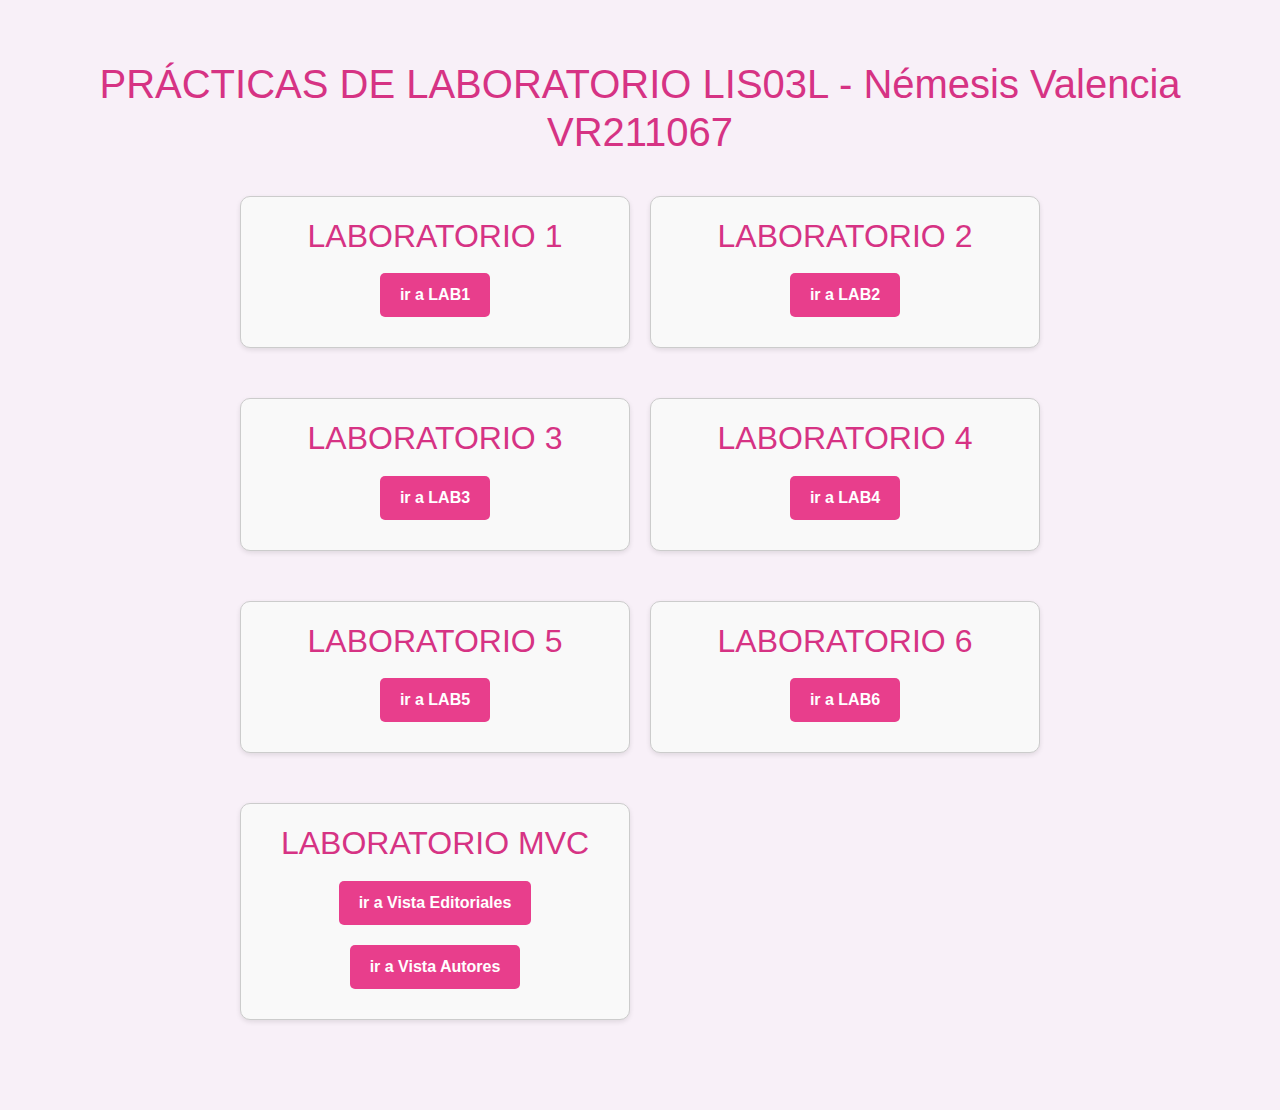
<file: index.html>
<!DOCTYPE html>
<html lang="es">
<head>
    <meta charset="UTF-8">
    <meta name="viewport" content="width=device-width, initial-scale=1.0">
    <title>LABORATORIOS</title>
   
    <link href="https://stackpath.bootstrapcdn.com/bootstrap/4.5.2/css/bootstrap.min.css" rel="stylesheet">
    <link href="https://fonts.googleapis.com/css2?family=Poppins:wght@300;400;600&display=swap" rel="stylesheet">

    <style>
        body {
            font-family: 'Poppins', sans-serif;
            background-color: #f8f0f8;
            margin: 40px;
        }
        h1 {
            color: #d63384;
            text-align: center;
            margin-bottom: 40px;
        }
        .carpeta {
            margin-bottom: 30px;
        }
        .carpeta h2 {
            color: #d63384;
        }
        .carpeta a {
            display: block;
            padding: 12px;
            background-color: #ff80ab;
            color: white;
            text-decoration: none;
            border-radius: 5px;
            transition: background-color 0.3s, transform 0.2s;
            margin-bottom: 10px;
        }
        .carpeta a:hover {
            background-color: #ff4081;
            transform: scale(1.05);
        }
        .carpeta a:focus, .carpeta a.active {
            background-color: #d63384;
            color: white;
        }
    </style>
</head>
<head>
    <style>
        body {
            font-family: Arial, sans-serif;
            padding: 20px;
        }

        h1 {
            text-align: center;
        }

        .contenedor {
            display: grid;
            grid-template-columns: repeat(2, 1fr); /* 2 columnas iguales */
            gap: 20px; /* Espacio entre columnas y filas */
            max-width: 800px;
            margin: 0 auto;
        }

        .carpeta {
            border: 1px solid #ccc;
            padding: 20px;
            text-align: center;
            border-radius: 10px;
            background-color: #f9f9f9;
            box-shadow: 0 2px 5px rgba(0, 0, 0, 0.1);
        }

        .carpeta a {
            display: inline-block;
            margin-top: 10px;
            padding: 10px 20px;
            background-color: #e83e8c; /* Rosa */
            color: white;
            text-decoration: none;
            border-radius: 5px;
            font-weight: bold;
            transition: background-color 0.3s ease;
        }

        .carpeta a.active, 
        .carpeta a:hover {
            background-color: #c2185b; /* Rosa más oscuro al pasar el mouse */
        }
    </style>
</head>


<body>
    <h1>PRÁCTICAS DE LABORATORIO LIS03L - Némesis Valencia VR211067</h1>

    <div class="contenedor">
        <div class="carpeta">
            <h2>LABORATORIO 1</h2>
            <a href="LAB1/index_lab1.html" target="_blank">ir a LAB1</a>
        </div>

        <div class="carpeta">
            <h2>LABORATORIO 2</h2>
            <a href="LAB2/index_lab2.html" target="_blank">ir a LAB2</a>
        </div>

        <div class="carpeta">
            <h2>LABORATORIO 3</h2>
            <a href="LAB3/index_lab3.html" target="_blank">ir a LAB3</a>
        </div>

        <div class="carpeta">
            <h2>LABORATORIO 4</h2>
            <a href="LAB4/index_lab4.html" target="_blank">ir a LAB4</a>
        </div>
        <div class="carpeta">
            <h2>LABORATORIO 5</h2>
            <a href="LAB5/index_lab5.html" target="_blank">ir a LAB5</a>
        </div>
        <div class="carpeta">
            <h2>LABORATORIO 6</h2>
            <a href="LAB6/index_lab6.html" target="_blank">ir a LAB6</a>
        </div>
        <div class="carpeta">
            <h2>LABORATORIO MVC</h2>
            <a href="LABMVC/Editoriales" target="_blank">ir a Vista Editoriales</a>
            <a href="LABMVC/Autores" target="_blank">ir a Vista Autores</a>
        </div>
    </div>

    <script src="https://code.jquery.com/jquery-3.6.0.min.js"></script>
    <script src="https://stackpath.bootstrapcdn.com/bootstrap/4.5.2/js/bootstrap.bundle.min.js"></script>

    <script>
        document.querySelectorAll('.carpeta a').forEach(function(link) {
            link.addEventListener('click', function() {
                document.querySelectorAll('.carpeta a').forEach(function(a) {
                    a.classList.remove('active');
                });
                link.classList.add('active');
            });
        });
    </script>
</body>

</html>
</file>
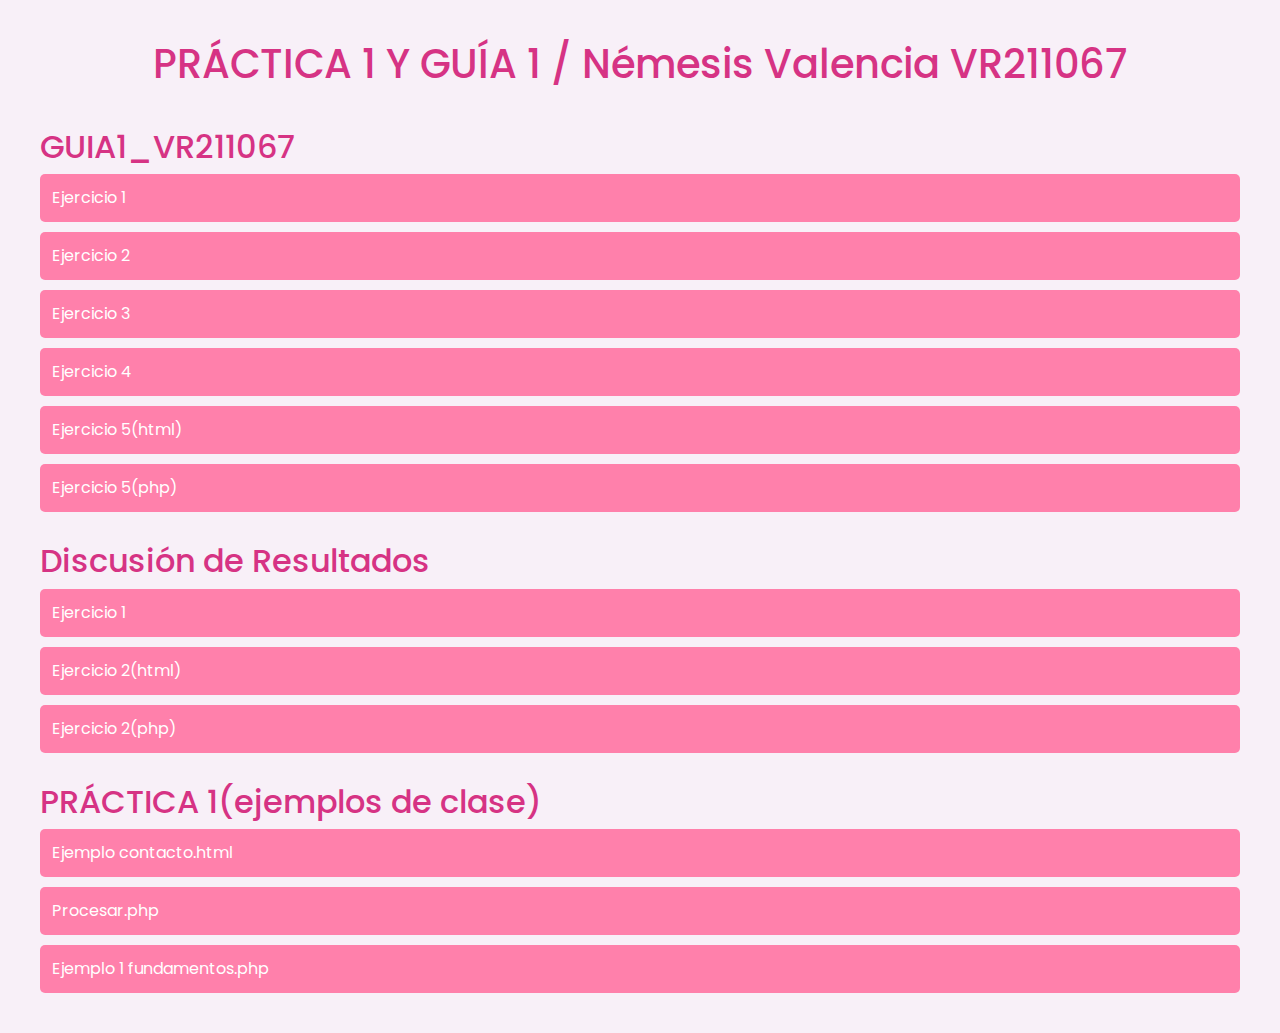
<file: LAB1/index.html>
<!DOCTYPE html>
<html lang="es">
<head>
    <meta charset="UTF-8">
    <meta name="viewport" content="width=device-width, initial-scale=1.0">
    <title>EJEMPLOS DE PRÁCTICA Y GUÍA</title>
   
    <link href="https://stackpath.bootstrapcdn.com/bootstrap/4.5.2/css/bootstrap.min.css" rel="stylesheet">
    <link href="https://fonts.googleapis.com/css2?family=Poppins:wght@300;400;600&display=swap" rel="stylesheet">

    <style>
        body {
            font-family: 'Poppins', sans-serif;
            background-color: #f8f0f8;
            margin: 40px;
        }
        h1 {
            color: #d63384;
            text-align: center;
            margin-bottom: 40px;
        }
        .carpeta {
            margin-bottom: 30px;
        }
        .carpeta h2 {
            color: #d63384;
        }
        .carpeta a {
            display: block;
            padding: 12px;
            background-color: #ff80ab;
            color: white;
            text-decoration: none;
            border-radius: 5px;
            transition: background-color 0.3s, transform 0.2s;
            margin-bottom: 10px;
        }
        .carpeta a:hover {
            background-color: #ff4081;
            transform: scale(1.05);
        }
        .carpeta a:focus, .carpeta a.active {
            background-color: #d63384;
            color: white;
        }
    </style>
</head>
<body>
    <h1>PRÁCTICA 1 Y GUÍA 1 / Némesis Valencia VR211067</h1>
    
    <div class="carpeta">
        <h2>GUIA1_VR211067</h2>
        <a href="GUIA1_VR211067/ejercicio1/partehtmlphp.php" target="_blank">Ejercicio 1</a>
        <a href="GUIA1_VR211067/ejercicio2/uso_variable.php" target="_blank">Ejercicio 2</a>
        <a href="GUIA1_VR211067/ejercicio3/opera_aritmeticos.php" target="_blank">Ejercicio 3</a>
        <a href="GUIA1_VR211067/ejercicio4/tiposdatos.php" target="_blank">Ejercicio 4</a>
        <a href="GUIA1_VR211067/ejercicio5/ingresodatos.html" target="_blank">Ejercicio 5(html)</a>
        <a href="GUIA1_VR211067/ejercicio5/procesar.php" target="_blank">Ejercicio 5(php)</a>
    </div>
    
    <div class="carpeta">
        <h2>Discusión de Resultados</h2>
        <a href="GUIA1_VR211067/DiscusiondeResultados/ejercicio1/Datos.php" target="_blank">Ejercicio 1</a>
        <a href="GUIA1_VR211067/DiscusiondeResultados/ejercicio2/form.html" target="_blank">Ejercicio 2(html)</a>
        <a href="GUIA1_VR211067/DiscusiondeResultados/ejercicio2/conversion.php" target="_blank">Ejercicio 2(php)</a>
    </div>

    <div class="carpeta">
        <h2>PRÁCTICA 1(ejemplos de clase)</h2>
        <a href="PRACTICA1/contacto.html" target="_blank">Ejemplo contacto.html</a>
        <a href="PRACTICA1/procesar.php" target="_blank">Procesar.php</a>
        <a href="PRACTICA1/fundamentos.php" target="_blank">Ejemplo 1 fundamentos.php</a>
    </div>


    <script src="https://code.jquery.com/jquery-3.6.0.min.js"></script>
    <script src="https://stackpath.bootstrapcdn.com/bootstrap/4.5.2/js/bootstrap.bundle.min.js"></script>

    <script>
       
        document.querySelectorAll('.carpeta a').forEach(function(link) {
            link.addEventListener('click', function() {
              
                document.querySelectorAll('.carpeta a').forEach(function(a) {
                    a.classList.remove('active');
                });
                link.classList.add('active');
            });
        });
    </script>
</body>
</html>
</file>
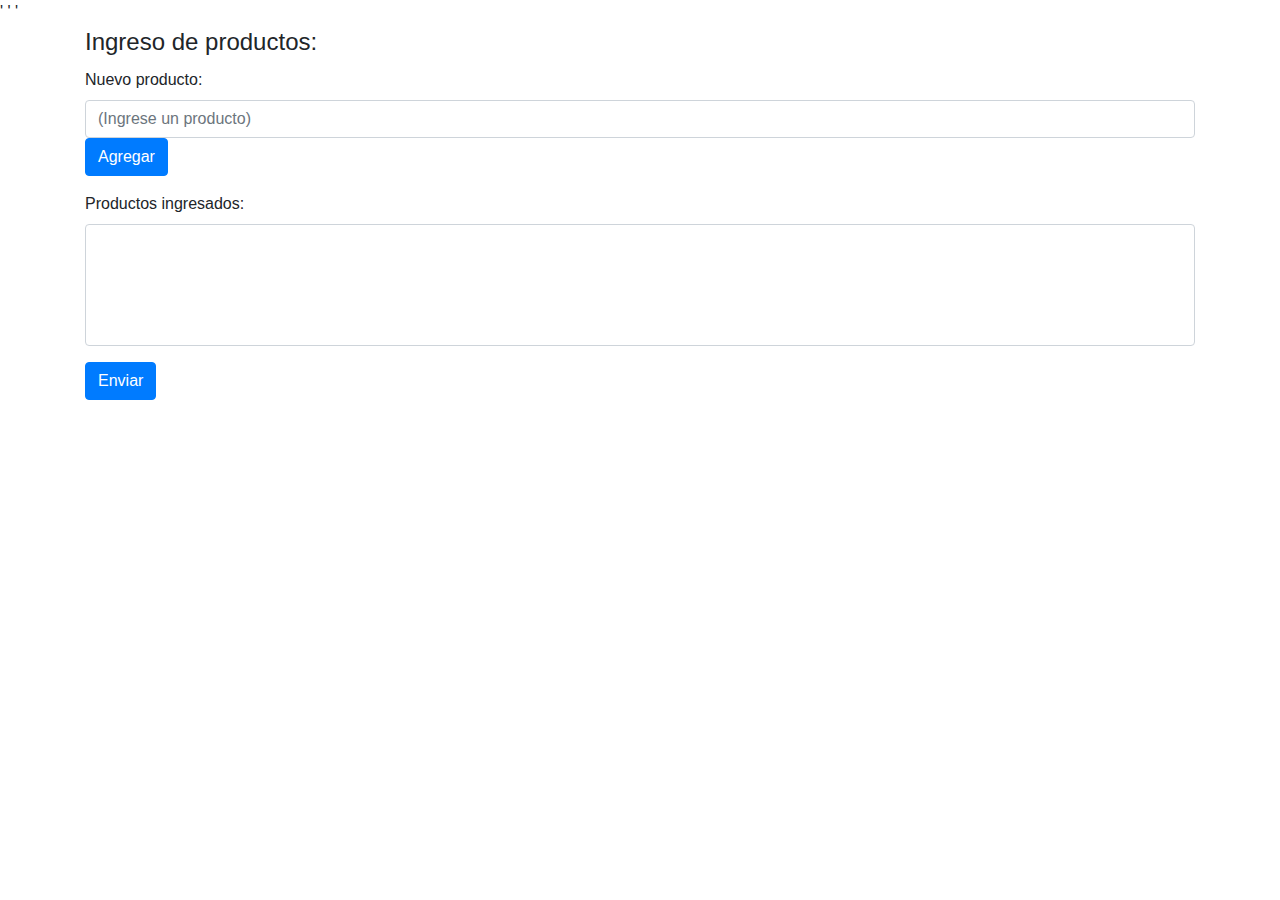
<file: LAB3/ejemplo3/index.html>
<!DOCTYPE html> 
<html lang="es"> 
    <head> 
        <title>Listado de productos</title> 
        <meta charset="utf-8" /> 
        <link rel="stylesheet" href="https://stackpath.bootstrapcdn.com/bootstrap/4.4.1/css/bootstrap.min.css">' 
        <script src="https://ajax.googleapis.com/ajax/libs/jquery/3.4.1/jquery.min.js"></script>' 
        <script src="https://maxcdn.bootstrapcdn.com/bootstrap/3.4.1/js/bootstrap.min.js"></script>' 
        <script src="js/productos.js"></script>  
    </head> 
    <body> 
        <div class="container"> 
            <form name="frmproductos" action="productos.php" method="POST"> 
                <fieldset class="form-group"> 
                    <legend><span>Ingreso de productos:</span></legend>              
                    <div class="form-group">                 
                        <label for="producto">Nuevo producto:</label>                 
                        <input type="text" class="form-control" name="producto" id="producto" maxlength="60" placeholder="(Ingrese un producto)" />                 
                        <input type="reset" name="agregar" id="agregar" value="Agregar" class="btn btn-primary" />         
                    </div>         
                    <div class="form-group">                 
                        <label for="ingresados">Productos ingresados:</label>                 
                        <select name="ingresados[]" class="form-control" id="ingresados" size="6" multiple="multiple"></select>         
                    </div>                      
                    <input type="submit" name="enviar" id="enviar" value="Enviar" class="btn btn-primary" />     
                </fieldset> 
            </div> 
        </form> 
    </div> 
</body> 
</html>
</file>
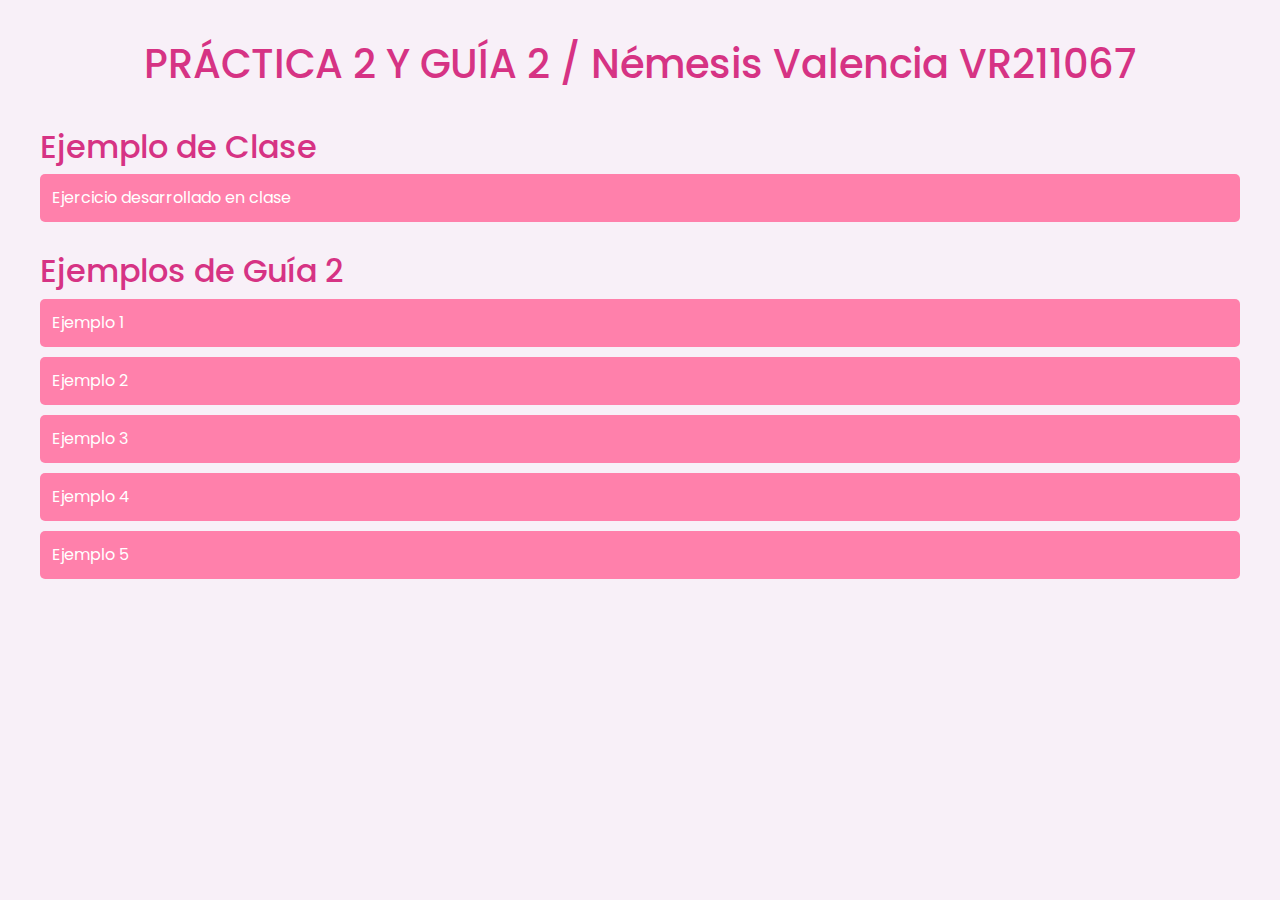
<file: LAB2/index_lab2.html>
<!DOCTYPE html>
<html lang="es">
<head>
    <meta charset="UTF-8">
    <meta name="viewport" content="width=device-width, initial-scale=1.0">
    <title>EJEMPLOS DE PRÁCTICA Y GUÍA</title>
   
    <link href="https://stackpath.bootstrapcdn.com/bootstrap/4.5.2/css/bootstrap.min.css" rel="stylesheet">
    <link href="https://fonts.googleapis.com/css2?family=Poppins:wght@300;400;600&display=swap" rel="stylesheet">

    <style>
        body {
            font-family: 'Poppins', sans-serif;
            background-color: #f8f0f8;
            margin: 40px;
        }
        h1 {
            color: #d63384;
            text-align: center;
            margin-bottom: 40px;
        }
        .carpeta {
            margin-bottom: 30px;
        }
        .carpeta h2 {
            color: #d63384;
        }
        .carpeta a {
            display: block;
            padding: 12px;
            background-color: #ff80ab;
            color: white;
            text-decoration: none;
            border-radius: 5px;
            transition: background-color 0.3s, transform 0.2s;
            margin-bottom: 10px;
        }
        .carpeta a:hover {
            background-color: #ff4081;
            transform: scale(1.05);
        }
        .carpeta a:focus, .carpeta a.active {
            background-color: #d63384;
            color: white;
        }
    </style>
</head>
<body>
    <h1>PRÁCTICA 2 Y GUÍA 2 / Némesis Valencia VR211067</h1>
    
    <div class="carpeta">
        <h2>Ejemplo de Clase</h2>
        <a href="EJEMPLO_DE_CLASE/index.php" target="_blank">Ejercicio desarrollado en clase</a>

    </div>
    
    <div class="carpeta">
        <h2>Ejemplos de Guía 2</h2>
        <a href="ejemplo1/bisiesto.php" target="_blank">Ejemplo 1</a>
        <a href="ejemplo2/salario.html" target="_blank">Ejemplo 2</a>
        <a href="ejemplo3/compararnumeros.html" target="_blank">Ejemplo 3</a>
        <a href="ejemplo4/convertir.php" target="_blank">Ejemplo 4</a>
        <a href="ejemplo5/convmonedas.php" target="_blank">Ejemplo 5</a>
    </div>

    

    <script src="https://code.jquery.com/jquery-3.6.0.min.js"></script>
    <script src="https://stackpath.bootstrapcdn.com/bootstrap/4.5.2/js/bootstrap.bundle.min.js"></script>

    <script>
       
        document.querySelectorAll('.carpeta a').forEach(function(link) {
            link.addEventListener('click', function() {
              
                document.querySelectorAll('.carpeta a').forEach(function(a) {
                    a.classList.remove('active');
                });
                link.classList.add('active');
            });
        });
    </script>
</body>
</html>
</file>
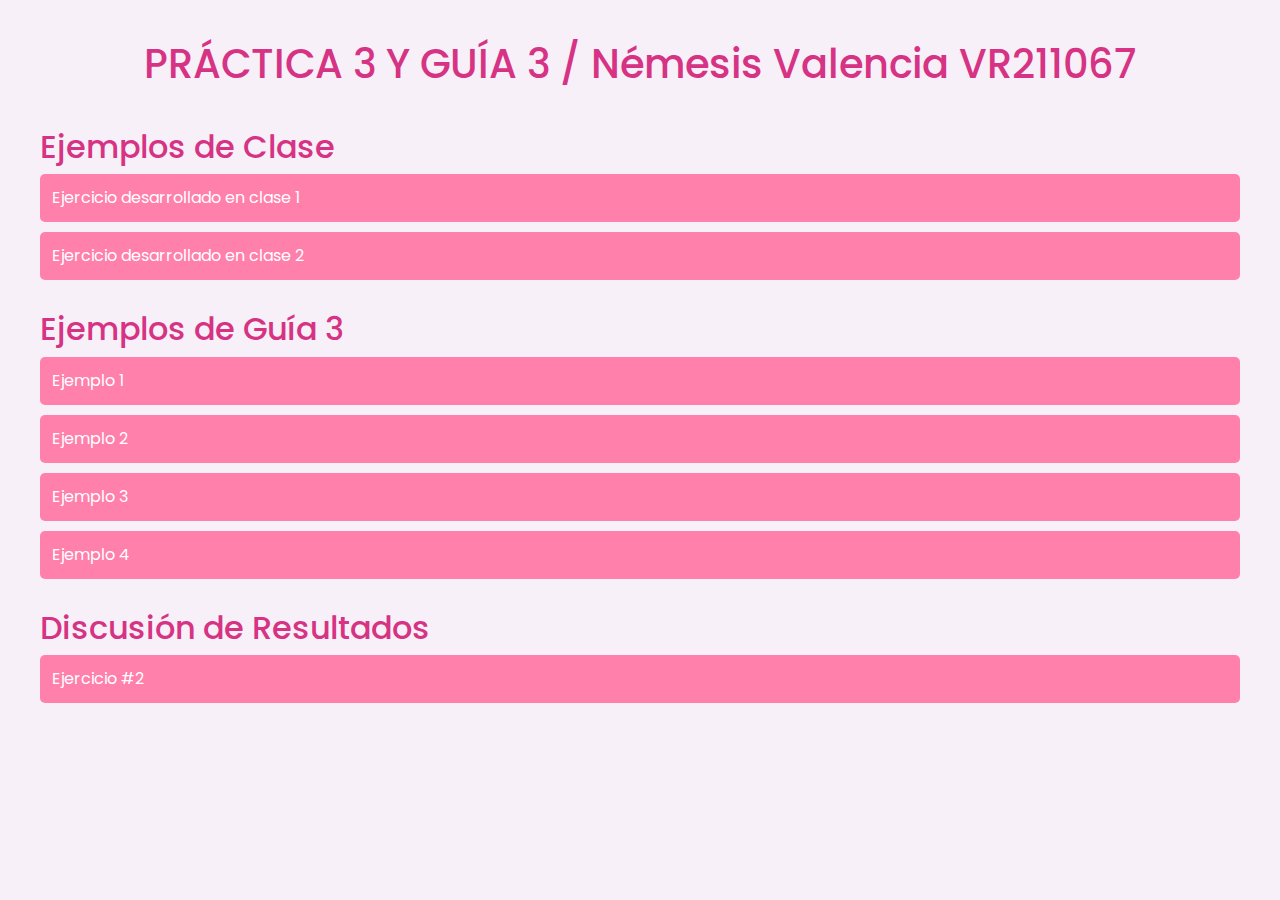
<file: LAB3/index_lab3.html>
<!DOCTYPE html>
<html lang="es">
<head>
    <meta charset="UTF-8">
    <meta name="viewport" content="width=device-width, initial-scale=1.0">
    <title>EJEMPLOS DE PRÁCTICA Y GUÍA</title>
   
    <link href="https://stackpath.bootstrapcdn.com/bootstrap/4.5.2/css/bootstrap.min.css" rel="stylesheet">
    <link href="https://fonts.googleapis.com/css2?family=Poppins:wght@300;400;600&display=swap" rel="stylesheet">

    <style>
        body {
            font-family: 'Poppins', sans-serif;
            background-color: #f8f0f8;
            margin: 40px;
        }
        h1 {
            color: #d63384;
            text-align: center;
            margin-bottom: 40px;
        }
        .carpeta {
            margin-bottom: 30px;
        }
        .carpeta h2 {
            color: #d63384;
        }
        .carpeta a {
            display: block;
            padding: 12px;
            background-color: #ff80ab;
            color: white;
            text-decoration: none;
            border-radius: 5px;
            transition: background-color 0.3s, transform 0.2s;
            margin-bottom: 10px;
        }
        .carpeta a:hover {
            background-color: #ff4081;
            transform: scale(1.05);
        }
        .carpeta a:focus, .carpeta a.active {
            background-color: #d63384;
            color: white;
        }
    </style>
</head>
<body>
    <h1>PRÁCTICA 3 Y GUÍA 3 / Némesis Valencia VR211067</h1>
    
    <div class="carpeta">
        <h2>Ejemplos de Clase</h2>
        <a href="EJEMPLO_DE_CLASE/arreglos.php" target="_blank">Ejercicio desarrollado en clase 1</a>
        <a href="EJEMPLO_DE_CLASE/multidimensionales.php" target="_blank">Ejercicio desarrollado en clase 2</a>

    </div>
    
    <div class="carpeta">
        <h2>Ejemplos de Guía 3</h2>
        <a href="ejemplo1/ejemplo1.php" target="_blank">Ejemplo 1</a>
        <a href="ejemplo2/ejemplo2.php" target="_blank">Ejemplo 2</a>
        <a href="ejemplo3/index.html" target="_blank">Ejemplo 3</a>
        <a href="ejemplo4/index.php" target="_blank">Ejemplo 4</a>
        
    </div>
    <div class="carpeta">
        <h2> Discusión de Resultados</h2>
        <a href="EJERCICIO_DISC_2/ejercicio.php" target="_blank">Ejercicio #2</a>
       

    </div>

    

    <script src="https://code.jquery.com/jquery-3.6.0.min.js"></script>
    <script src="https://stackpath.bootstrapcdn.com/bootstrap/4.5.2/js/bootstrap.bundle.min.js"></script>

    <script>
       
        document.querySelectorAll('.carpeta a').forEach(function(link) {
            link.addEventListener('click', function() {
              
                document.querySelectorAll('.carpeta a').forEach(function(a) {
                    a.classList.remove('active');
                });
                link.classList.add('active');
            });
        });
    </script>
</body>
</html>
</file>
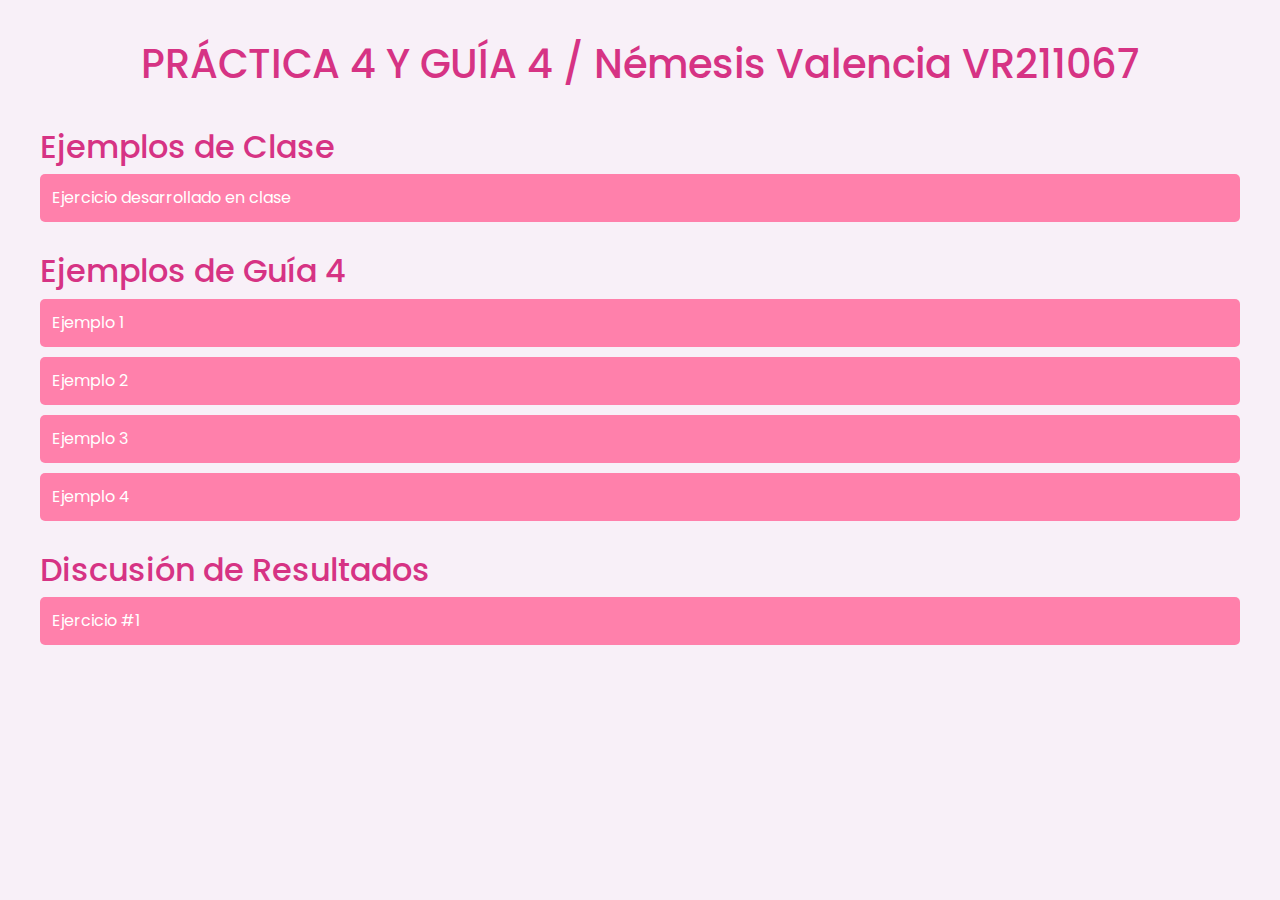
<file: LAB4/index_lab4.html>
<!DOCTYPE html>
<html lang="es">
<head>
    <meta charset="UTF-8">
    <meta name="viewport" content="width=device-width, initial-scale=1.0">
    <title>EJEMPLOS DE PRÁCTICA Y GUÍA</title>
   
    <link href="https://stackpath.bootstrapcdn.com/bootstrap/4.5.2/css/bootstrap.min.css" rel="stylesheet">
    <link href="https://fonts.googleapis.com/css2?family=Poppins:wght@300;400;600&display=swap" rel="stylesheet">

    <style>
        body {
            font-family: 'Poppins', sans-serif;
            background-color: #f8f0f8;
            margin: 40px;
        }
        h1 {
            color: #d63384;
            text-align: center;
            margin-bottom: 40px;
        }
        .carpeta {
            margin-bottom: 30px;
        }
        .carpeta h2 {
            color: #d63384;
        }
        .carpeta a {
            display: block;
            padding: 12px;
            background-color: #ff80ab;
            color: white;
            text-decoration: none;
            border-radius: 5px;
            transition: background-color 0.3s, transform 0.2s;
            margin-bottom: 10px;
        }
        .carpeta a:hover {
            background-color: #ff4081;
            transform: scale(1.05);
        }
        .carpeta a:focus, .carpeta a.active {
            background-color: #d63384;
            color: white;
        }
    </style>
</head>
<body>
    <h1>PRÁCTICA 4 Y GUÍA 4 / Némesis Valencia VR211067</h1>
    
    <div class="carpeta">
        <h2>Ejemplos de Clase</h2>
        <a href="EJEMPLO_DE_CLASE/funciones.php" target="_blank">Ejercicio desarrollado en clase </a>
      

    </div>
    
    <div class="carpeta">
        <h2>Ejemplos de Guía 4</h2>
        <a href="ejemplo1/monedas.php" target="_blank">Ejemplo 1</a>
        <a href="ejemplo2/fibonacci.php" target="_blank">Ejemplo 2</a>
        <a href="ejemplo3/elmayor.php" target="_blank">Ejemplo 3</a>
        <a href="ejemplo4/destinos.php" target="_blank">Ejemplo 4</a>
        
    </div>
    <div class="carpeta">
        <h2> Discusión de Resultados</h2>
        <a href="EJERCICIO_DISCUSION_RESULTADOS/conversor.php" target="_blank">Ejercicio #1</a>
       

    </div>

    

    <script src="https://code.jquery.com/jquery-3.6.0.min.js"></script>
    <script src="https://stackpath.bootstrapcdn.com/bootstrap/4.5.2/js/bootstrap.bundle.min.js"></script>

    <script>
       
        document.querySelectorAll('.carpeta a').forEach(function(link) {
            link.addEventListener('click', function() {
              
                document.querySelectorAll('.carpeta a').forEach(function(a) {
                    a.classList.remove('active');
                });
                link.classList.add('active');
            });
        });
    </script>
</body>
</html>
</file>
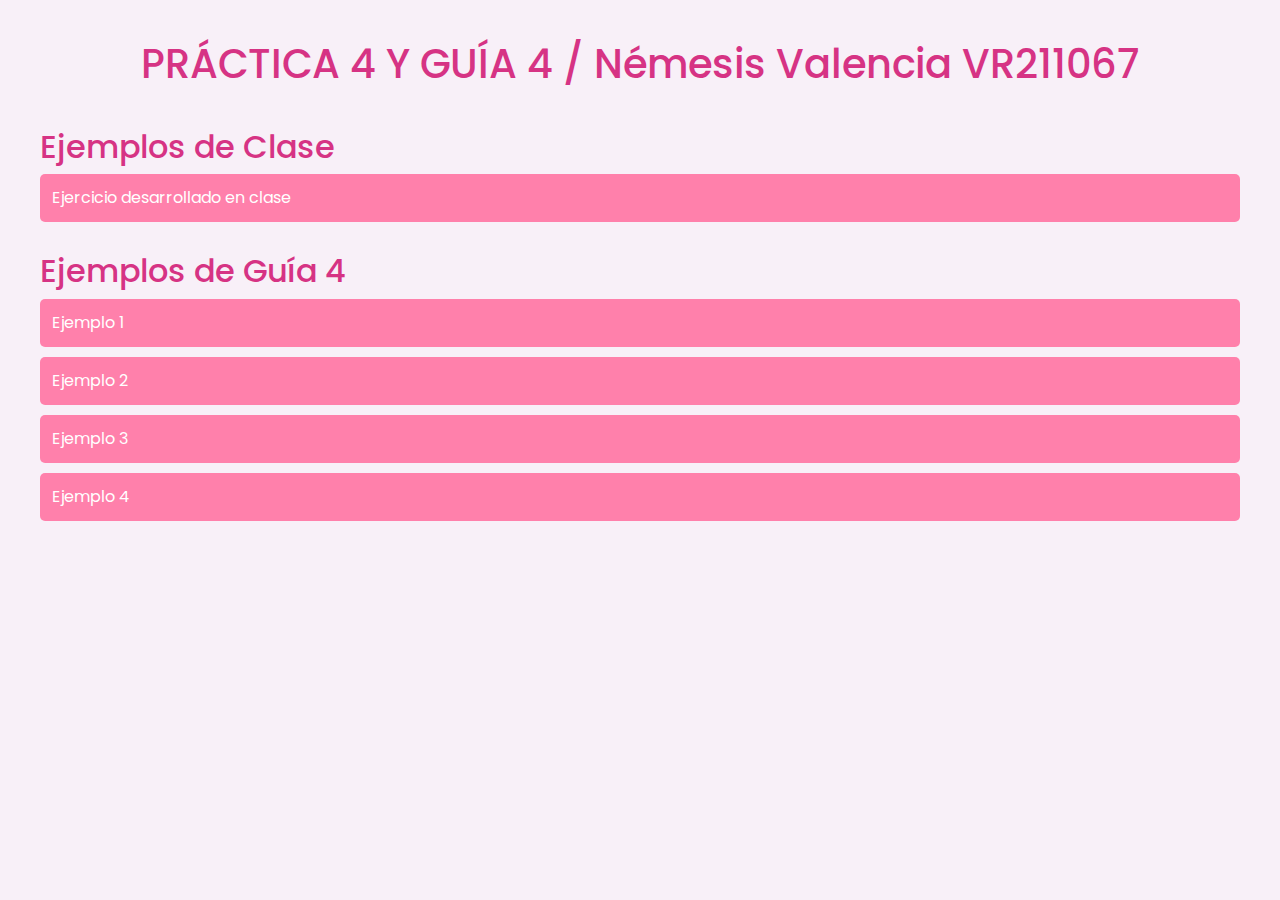
<file: LAB5/index_lab5.html>
<!DOCTYPE html>
<html lang="es">
<head>
    <meta charset="UTF-8">
    <meta name="viewport" content="width=device-width, initial-scale=1.0">
    <title>EJEMPLOS DE PRÁCTICA Y GUÍA</title>
   
    <link href="https://stackpath.bootstrapcdn.com/bootstrap/4.5.2/css/bootstrap.min.css" rel="stylesheet">
    <link href="https://fonts.googleapis.com/css2?family=Poppins:wght@300;400;600&display=swap" rel="stylesheet">

    <style>
        body {
            font-family: 'Poppins', sans-serif;
            background-color: #f8f0f8;
            margin: 40px;
        }
        h1 {
            color: #d63384;
            text-align: center;
            margin-bottom: 40px;
        }
        .carpeta {
            margin-bottom: 30px;
        }
        .carpeta h2 {
            color: #d63384;
        }
        .carpeta a {
            display: block;
            padding: 12px;
            background-color: #ff80ab;
            color: white;
            text-decoration: none;
            border-radius: 5px;
            transition: background-color 0.3s, transform 0.2s;
            margin-bottom: 10px;
        }
        .carpeta a:hover {
            background-color: #ff4081;
            transform: scale(1.05);
        }
        .carpeta a:focus, .carpeta a.active {
            background-color: #d63384;
            color: white;
        }
    </style>
</head>
<body>
    <h1>PRÁCTICA 4 Y GUÍA 4 / Némesis Valencia VR211067</h1>
    
    <div class="carpeta">
        <h2>Ejemplos de Clase</h2>
        <a href="EJEMPLO_DE_CLASE/index.php" target="_blank">Ejercicio desarrollado en clase </a>
      

    </div>
    
    <div class="carpeta">
        <h2>Ejemplos de Guía 4</h2>
        <a href="ejemplo1/contadorpalabras.php" target="_blank">Ejemplo 1</a>
        <a href="ejemplo2/listaenlaces.php" target="_blank">Ejemplo 2</a>
        <a href="ejemplo3/bucadorpalabras.php" target="_blank">Ejemplo 3</a>
        <a href="ejemplo4/uploadfile.php" target="_blank">Ejemplo 4</a>
        
    </div>
    

    

    <script src="https://code.jquery.com/jquery-3.6.0.min.js"></script>
    <script src="https://stackpath.bootstrapcdn.com/bootstrap/4.5.2/js/bootstrap.bundle.min.js"></script>

    <script>
       
        document.querySelectorAll('.carpeta a').forEach(function(link) {
            link.addEventListener('click', function() {
              
                document.querySelectorAll('.carpeta a').forEach(function(a) {
                    a.classList.remove('active');
                });
                link.classList.add('active');
            });
        });
    </script>
</body>
</html>
</file>
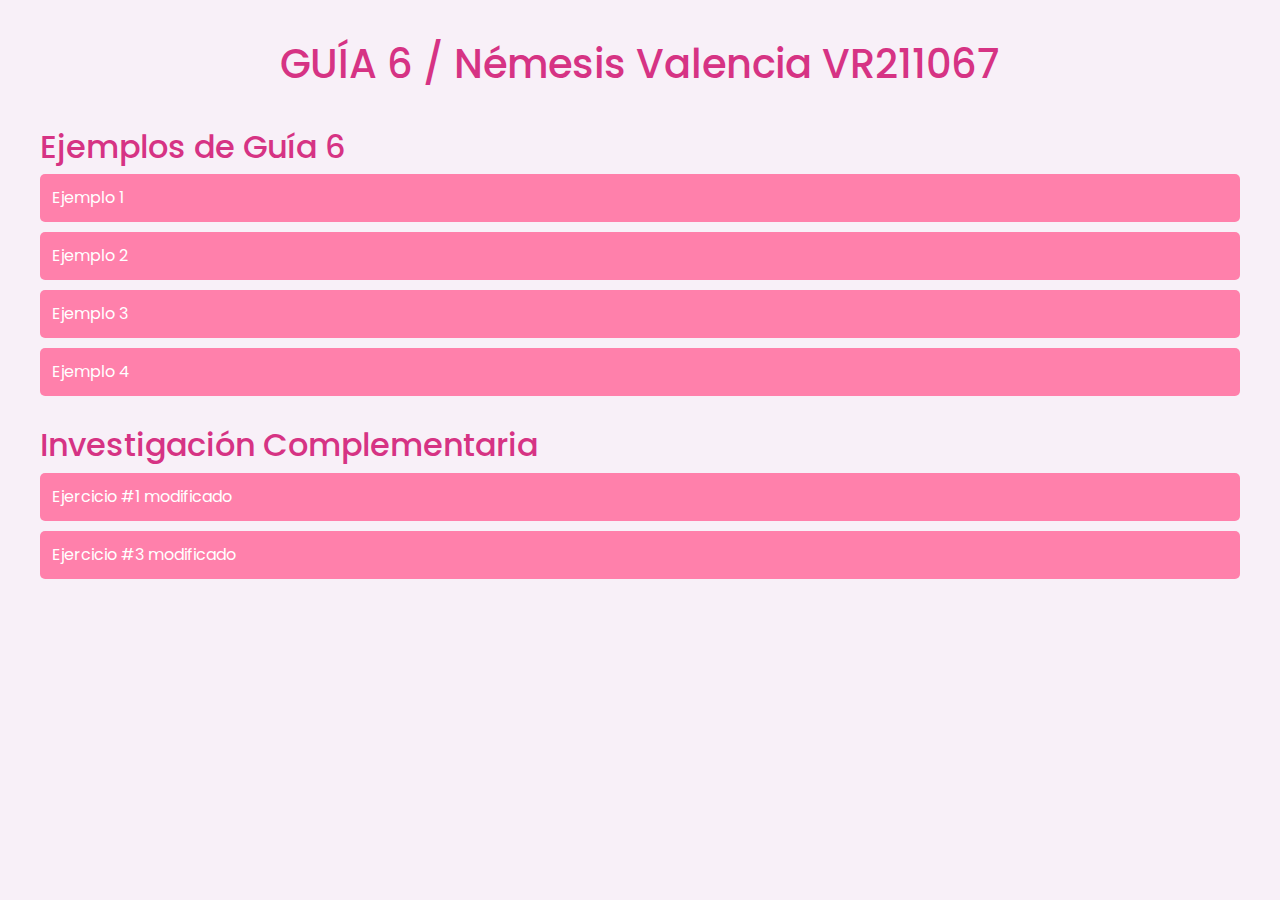
<file: LAB6/index_lab6.html>
<!DOCTYPE html>
<html lang="es">
<head>
    <meta charset="UTF-8">
    <meta name="viewport" content="width=device-width, initial-scale=1.0">
    <title>EJEMPLOS DE PRÁCTICA Y GUÍA</title>
   
    <link href="https://stackpath.bootstrapcdn.com/bootstrap/4.5.2/css/bootstrap.min.css" rel="stylesheet">
    <link href="https://fonts.googleapis.com/css2?family=Poppins:wght@300;400;600&display=swap" rel="stylesheet">

    <style>
        body {
            font-family: 'Poppins', sans-serif;
            background-color: #f8f0f8;
            margin: 40px;
        }
        h1 {
            color: #d63384;
            text-align: center;
            margin-bottom: 40px;
        }
        .carpeta {
            margin-bottom: 30px;
        }
        .carpeta h2 {
            color: #d63384;
        }
        .carpeta a {
            display: block;
            padding: 12px;
            background-color: #ff80ab;
            color: white;
            text-decoration: none;
            border-radius: 5px;
            transition: background-color 0.3s, transform 0.2s;
            margin-bottom: 10px;
        }
        .carpeta a:hover {
            background-color: #ff4081;
            transform: scale(1.05);
        }
        .carpeta a:focus, .carpeta a.active {
            background-color: #d63384;
            color: white;
        }
    </style>
</head>
<body>
    <h1>GUÍA 6 / Némesis Valencia VR211067</h1>
    
    <div class="carpeta">
        <h2>Ejemplos de Guía 6</h2>
        <a href="Ejemplo1/autospoo.php" target="_blank">Ejemplo 1</a>
        <a href="Ejemplo2/bankform.php" target="_blank">Ejemplo 2</a>
        <a href="Ejemplo3/sueldoneto.php" target="_blank">Ejemplo 3</a>
        <a href="Ejemplo4/distanciadospuntos.php" target="_blank">Ejemplo 4</a>
        
    </div>
    <div class="carpeta">
        <h2> Investigación Complementaria</h2>
        <a href="Ejercicios complementarios/Ejemplo1_modificado/autospoo.php" target="_blank">Ejercicio #1 modificado</a>
        <a href="Ejercicios complementarios/Ejemplo3_modificado/sueldoneto.php" target="_blank">Ejercicio #3 modificado</a>

    </div>

    

    <script src="https://code.jquery.com/jquery-3.6.0.min.js"></script>
    <script src="https://stackpath.bootstrapcdn.com/bootstrap/4.5.2/js/bootstrap.bundle.min.js"></script>

    <script>
       
        document.querySelectorAll('.carpeta a').forEach(function(link) {
            link.addEventListener('click', function() {
              
                document.querySelectorAll('.carpeta a').forEach(function(a) {
                    a.classList.remove('active');
                });
                link.classList.add('active');
            });
        });
    </script>
</body>
</html>
</file>
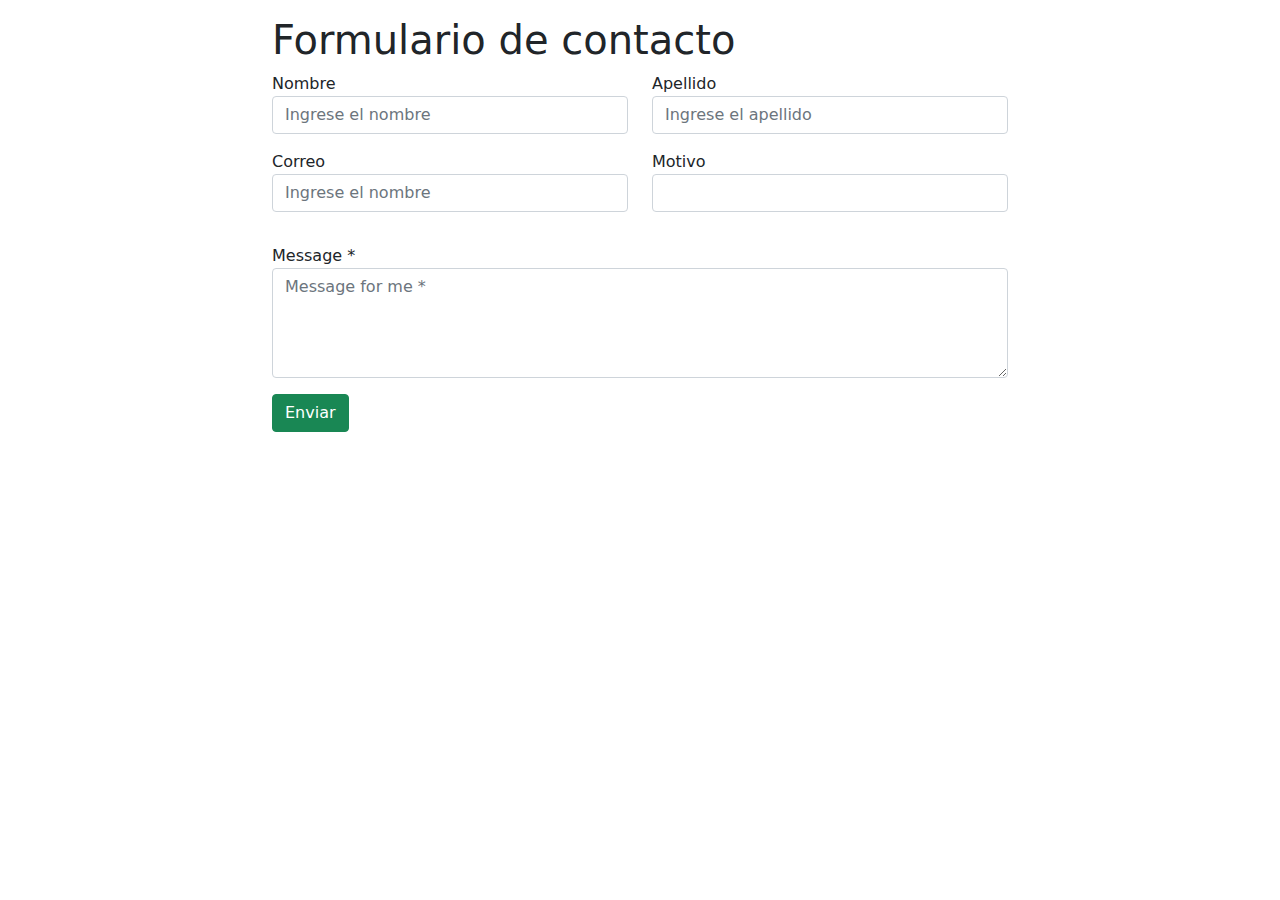
<file: PRACTICA1/contacto.html>
<!DOCTYPE html>
<html lang="en">
<head>
    <meta charset="UTF-8">
    <meta http-equiv="X-UA-Compatible" content="IE=edge">
    <meta name="viewport" content="width=device-width, initial-scale=1.0">
    <title>Formulario de contacto</title>
    <link href="bootstrap.min.css" rel="stylesheet" >
</head>
<body>
    <div class="container">
        <div class="row">
            <div class="col-xl-8 offset-xl-2 py-3">
            <h1>Formulario de contacto</h1>

            <form action="procesar.php" method="post" role="form">
                <div class="row">
                    <div class="col-md-6">
                        <div class="form-group">
                            <label for="nombre">Nombre</label>
                            <input type="text" id="nombre" name="nombre" class="form-control" placeholder="Ingrese el nombre" required>
                        </div>
                    </div>
                    <div class="col-md-6">
                        <div class="form-group">
                            <label for="apellido">Apellido</label>
                            <input type="text" id="apellido" name="apellido" class="form-control" placeholder="Ingrese el apellido" required>
                        </div>
                    </div>
                </div>
                <div class="row py-3">
                    <div class="col-md-6">
                        <div class="form-group">
                            <label for="correo">Correo</label>
                            <input type="email" id="correo" name="correo" class="form-control" placeholder="Ingrese el nombre" required>
                        </div>
                    </div>
                    <div class="col-md-6">
                        <div class="form-group">
                            <label for="motivo">Motivo</label>
                            <select name="motivo" id="motivo" class="form-control" required>
                                <option value=""></option>
                                <option value="Sugerencia">Sugerencia</option>
                                <option value="Reclamo">Reclamo</option>
                                <option value="Felicitacion">Felicitacion</option>
                            </select>
                        </div>
                    </div>
                </div>
                <div class="row py-3">
                    <div class="col-md-12">
                        <div class="form-group">
                            <label for="form_message">Message *</label>
                            <textarea id="form_message" name="message" class="form-control" placeholder="Message for me *" rows="4" required="required"></textarea>
                            
                        </div>
                    </div>
                    <div class="col-md-12 py-3">
                        <input type="submit" class="btn btn-success" value="Enviar">
                    </div>
                </div>

            </form>
        </div>
    </div>
    </div>
</body>
</html>
</file>
